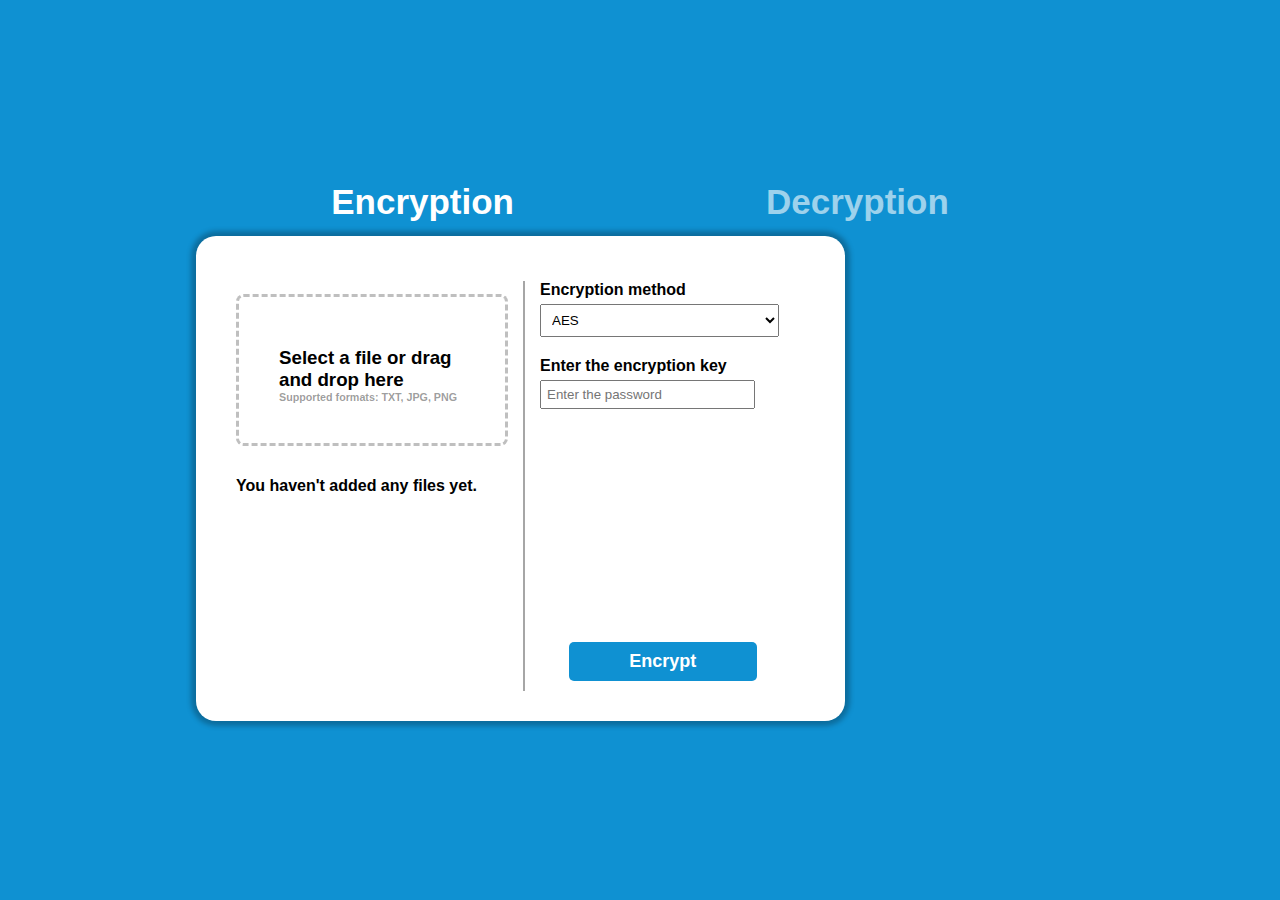
<file: CryptoWeb/wwwroot/index.html>
<!DOCTYPE html>
<html lang="en">

<head>
    <meta charset="UTF-8">
    <meta name="viewport" content="width=device-width, initial-scale=1.0">
    <link rel="stylesheet" href="css/style.css">
    <script src="JS/script.js" defer></script>
    <link rel="stylesheet" href="https://cdnjs.cloudflare.com/ajax/libs/font-awesome/6.5.1/css/all.min.css"
          integrity="sha512-DTOQO9RWCH3ppGqcWaEA1BIZOC6xxalwEsw9c2QQeAIftl+Vegovlnee1c9QX4TctnWMn13TZye+giMm8e2LwA=="
          crossorigin="anonymous" referrerpolicy="no-referrer" />
    <title>Crypto</title>
</head>

<body>
    <div>
        <header class="done" id="EncryptionLink">Encryption</header>
        <header id="DecryptionLink">Decryption</header>
        <div class="main">
            <div class="left">
                <form action="#">
                    <i class="fa-solid fa-cloud-arrow-up"></i>
                    <input type="file" id="input-field" hidden>
                    <h3>Select a file or drag and drop here</h3>
                    <h6>Supported formats: TXT, JPG, PNG</h6>
                </form>
                <h4 id="count-files">You haven't added any files yet.</h4>
                <ul id="file-list">
                </ul>
            </div>

            <div class="right">
                <h4>Encryption method</h4>
                <select id="encryption-method">
                    <option value="AES">AES</option>
                    <option value="none">Additional algorithms are in development.</option>
                </select>
                <div>
                    <h4>Enter the encryption key</h4>
                    <input id="input-passwd" type="text" placeholder="Enter the password">
                    <i id="passwd-info" class="fa-solid fa-circle-exclamation"></i>
                </div>
                <button id="send">Encrypt</button>
            </div>
        </div>
    </div>
</body>

</html>
</file>
<file: CryptoWeb/wwwroot/css/style.css>
* {
    margin: 0;
    padding: 0;
    box-sizing: border-box;
    font-family: 'Poppins', sans-serif;
}

body {
    display: flex;
    justify-content: center;
    align-items: center;
    min-height: 100vh;
    background: #0F91D2;
}

div {
    display: table;
    justify-content: space-between;
    width: 70%;
    position: relative;
    height: 70px;
    max-width: 888px;
    max-height: 612px;
    align-items: center;
}



.main {
    position: relative;
    background: #fff;
    justify-content: center;
    align-items: center;
    padding: 30px;
    border-radius: 20px;
    display: flex;
    max-height: 500px;
    max-width: 649px;
    width: 100%;
    height: 60%;
    box-shadow: 0px 0px 5px 5px rgba(0, 0, 0, 0.25);
}

.left h4 {
    margin: 0px 0px 0px 10px;
}

header {
    color: #ffffff97;
    font-size: 35px;
    font-weight: 600;
    margin-bottom: 10px;
    text-align: center;
    display: inline-block;
    padding: 2px;
    margin-bottom: 10px;
    cursor: pointer;
    transition: .4s;
    border-bottom: 2px solid #0F91D2;
}

header:hover {
    border-bottom: 2px solid;
    transform: translateY(-2px);
}

.done {
    color: #fff;
}

#EncryptionLink {
    position: relative;
    margin-left: 15%;
}

#DecryptionLink {
    position: absolute;
    right: 15%;
}

.left {
    flex: 1;
    display: grid;
    padding: 0px;
    width: 45%;
    min-width: 292px;
    min-height: 410px;
    height: 100%;
    box-shadow: none;
}

.left form {
    position: relative;
    border-radius: 7.624px;
    border: dashed rgba(0, 0, 0, 0.25);
    padding: 40px;
    justify-content: center;
    align-items: center;
    margin: 10px 10px;
    cursor: pointer;
}

.left form i {
    display: flex;
    font-size: 50px;
    justify-content: center;
    margin: 5px;
}

.left form h6 {
    color: #00000066;
}

.left ul {
    margin: 10px 0px 0px 10px;
    position: relative;
    overflow-y: auto;
    max-height: 147px;
    min-width: 282px;
    min-height: 147px;
}

.left ul li {
    margin-bottom: 5px;
    border: 2px solid rgba(0, 0, 0, 0.25);
    padding: 5px;
    border-radius: 5px;
    max-width: 282px;
    max-height: 44px;
}

.left ul li i {
    font-size: 30px;
    color: #0F91D266;
    display: inline-block;
}

.left ul li button {
    position: absolute;
    border: #fff;
    background: #fff;
    right: 10px;
    cursor: pointer;
}

.left ul li button i {
    color: red;
}

.left ul li p {
    position: relative;
    font-size: 12px;
    color: rgba(0, 0, 0, 0.8);
    font-style: normal;
    display: inline-block;
    margin-left: 6px;
    max-width: 174px;
    overflow: hidden;
}

.right {
    flex: 1;
    display: table;
    width: 45%;
    height: 70%;
    box-shadow: none;
    justify-content: center;
    align-items: center;
    min-width: 292px;
    padding-left: 15px;
    border-left: 2px solid rgba(0, 0, 0, 0.35);
    min-height: 410px;
    margin-top: 15px;
    margin-left: 5px;
    position: relative;
}

.right h4 {
    padding-bottom: 5px;
}

.right select {
    display: flex;
    padding: 7px;
    width: 87%;
    margin-bottom: 20px;
}

.right input:focus {
    outline: none;
}

.right div {
    width: 100%;
}

.right input {
    display: inline-block;
    padding: 5px;
    width: 78%;
    margin-bottom: 20px;
}

.right i {
    display: inline-block;
    width: 20%;
    font-size: 22px;
    margin-left: 5px;
    font-size: 25px;
    cursor: pointer;
}

.right button {
    background: #0F91D2;
    width: 65%;
    padding: 9px;
    border: none;
    border-radius: 5px;
    font-size: 18px;
    color: #fff;
    font-weight: 600;
    margin: 0 auto;
    position: absolute;
    bottom: 10px;
    left: 15%;
    transition: .4s;
    cursor: pointer;
}

.right button:hover {
    box-shadow: 0px 0px 5px 5px #0f91d258;
    transform: translateY(-2px);
}

#passwd-info {
    color: rgba(255, 0, 0, 0.741);
}
</file>
